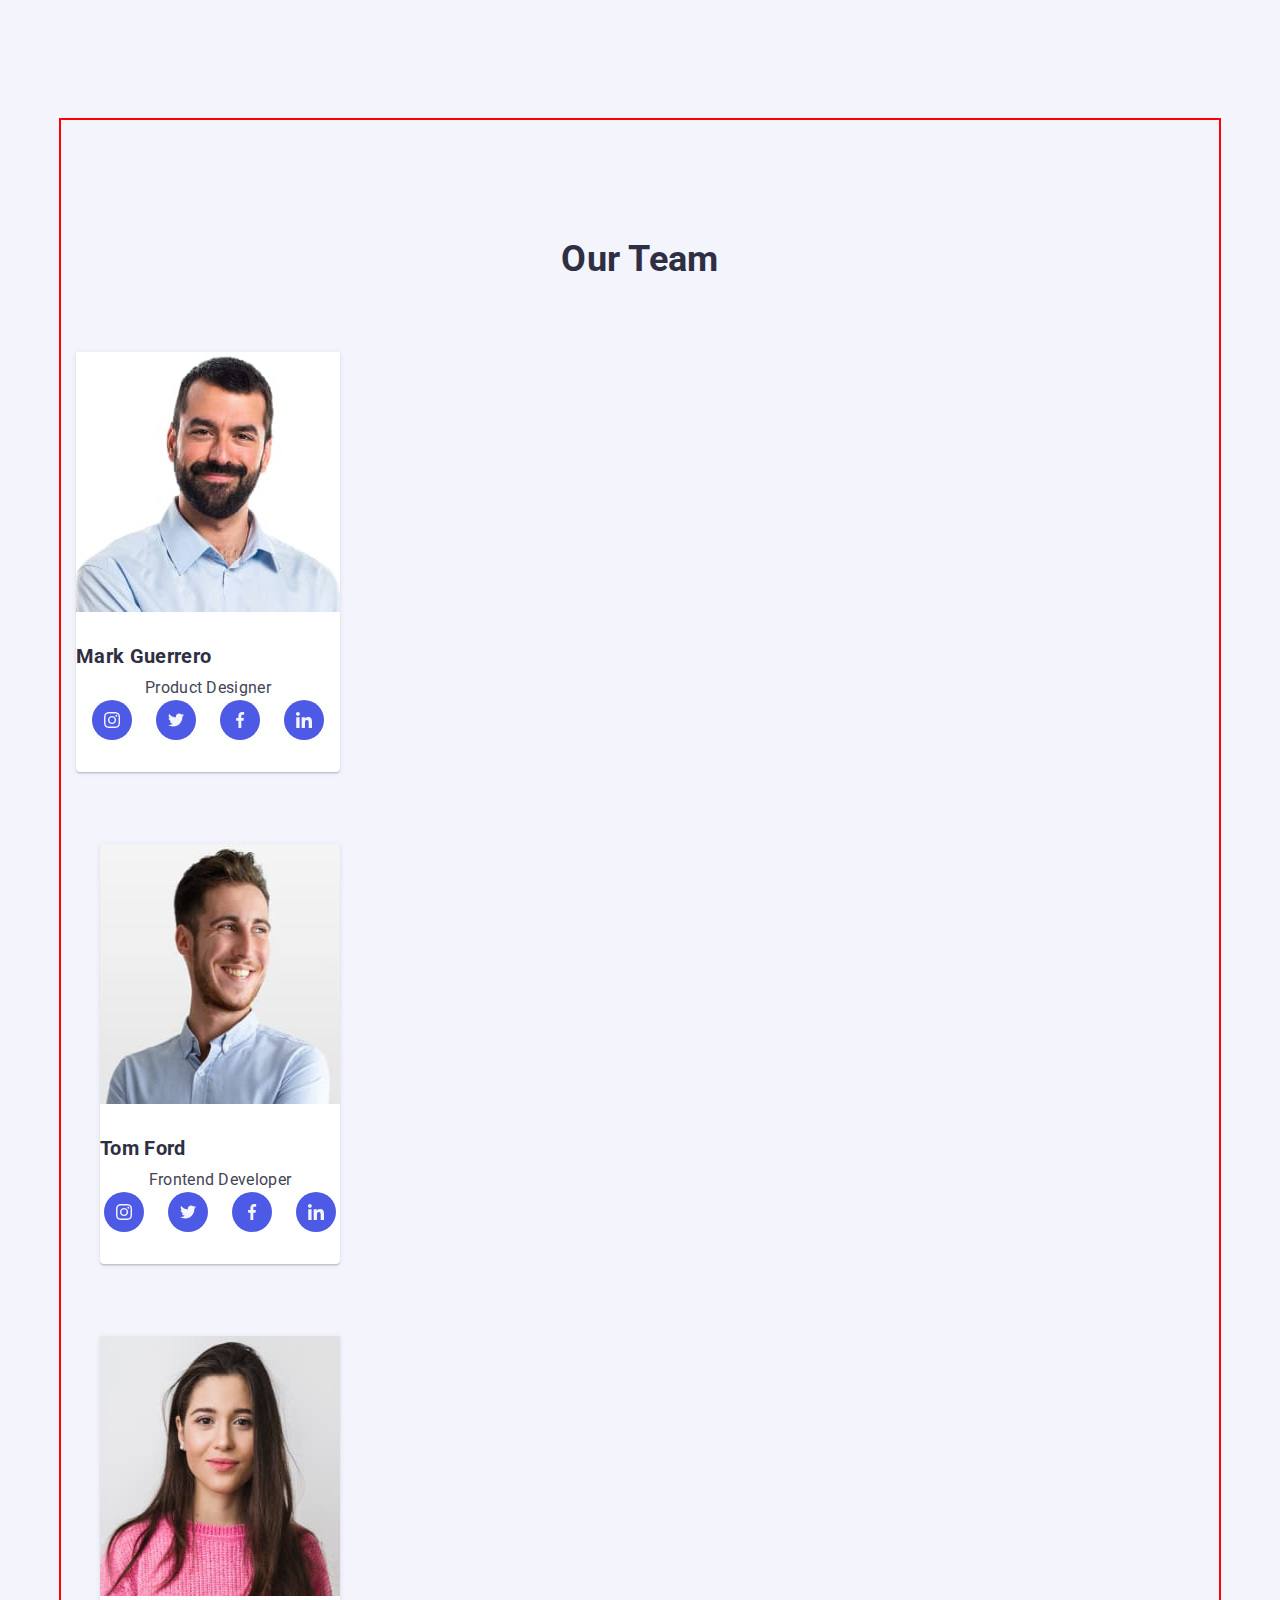
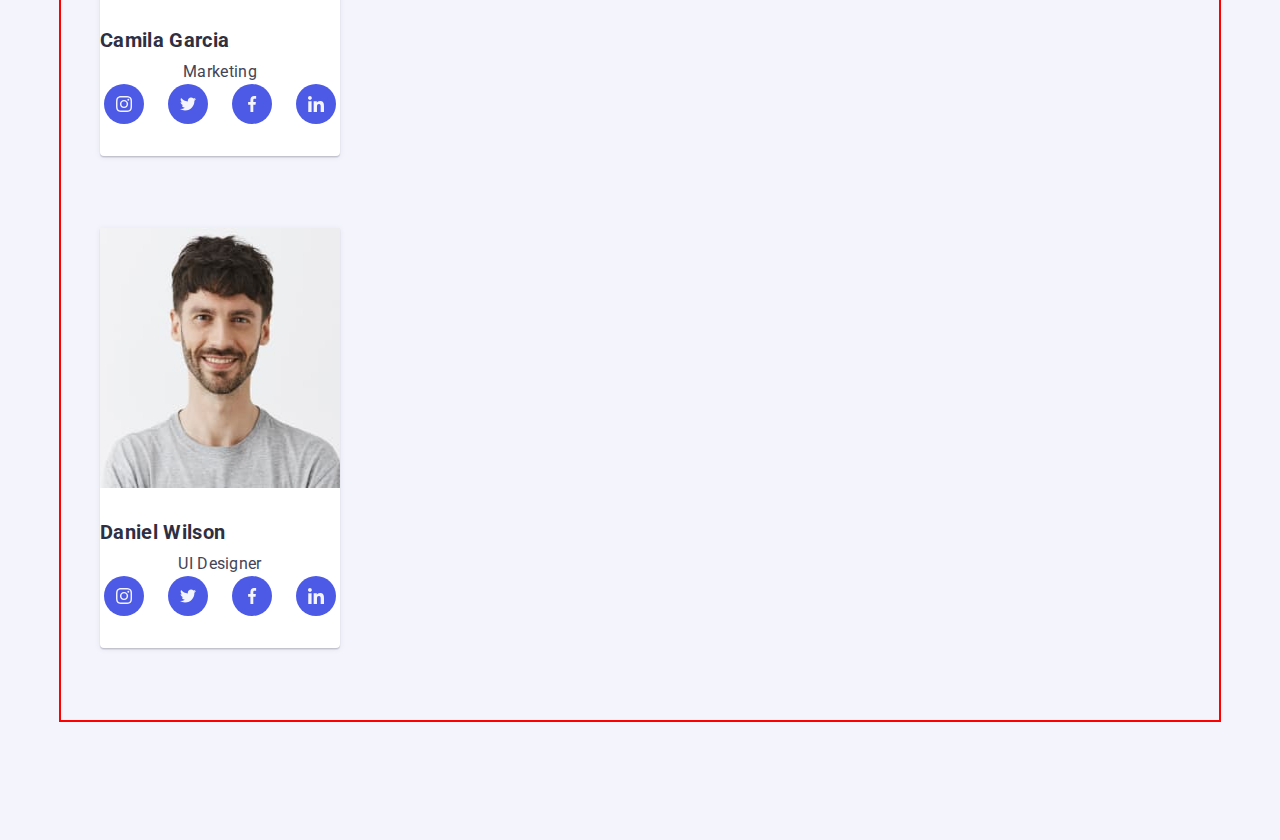
<file: index.html>
<!DOCTYPE html>
<html lang="en">
  <head>
    <meta charset="UTF-8" />
    <meta http-equiv="X-UA-Compatible" content="IE=edge" />
    <meta name="viewport" content="width=device-width, initial-scale=1.0" />
    <title>webstudio</title>
    <link
      href="https://fonts.googleapis.com/css2?family=Raleway:wght@800&family=Roboto:wght@400;500;700;900&display=swap"
      rel="stylesheet"
    />
    <link
      rel="stylesheet"
      href="https://cdnjs.cloudflare.com/ajax/libs/modern-normalize/1.1.0/modern-normalize.min.css"
    />
    <link rel="stylesheet" href="./css/styles.css" />
  </head>
  <body>
    <!-- <header class="border-head">
      <div class="container head">
        <nav class="main-nav">
          <a href="./index.html" class="top-logo">
            <span class="style-logo">WEB</span>STUDIO</a
          >
          <ul class="nav">
            <li class="item current">
              <a href="./index.html" class="site-nav site-nav-after">Studio</a>
            </li>
            <li class="item">
              <a href="./portfolio.html" class="site-nav">Portfolio</a>
            </li>
            <li class="item"><a href="" class="site-nav">Contacts</a></li>
          </ul>
        </nav>
        <ul class="nav">
          <li class="item">
            <a href="mailto:info@devstudio.com" class="site-contact"
              >info@devstudio.com</a
            >
          </li>
          <li class="item">
            <a href="tel:+11(000)111-11-11" class="site-contact"
              >+11(000)111-11-11</a
            >
          </li>
        </ul>
      </div>
    </header> -->
    <main>
      <!-- <div class="backdrop is-hidden" data-modal>
        <div class="modal">
          <button type="button" class="btn-close" data-modal-close>
            <svg width="8" height="8">
              <use href="./images/icon.svg#close-black"></use>
            </svg>
          </button>
          <p class="form-topic">
            Leave your contacts and we will call you back
          </p>
          <form class="form">
            <div class="form-field">
              <label for="Name" class="form-label">Name</label>
              <div class="input-wrap">
                <input type="text" id="Name" class="form-input" autofocus />
                <svg class="input-icon" width="22" height="24">
                  <use href="./images/icon.svg#person"></use>
                </svg>
              </div>
            </div>
            <div class="form-field">
              <label for="Phone" class="form-label">Phone</label>
              <div class="input-wrap">
                <input type="tel" id="Phone" class="form-input" />
                <svg class="input-icon" width="22" height="24">
                  <use href="./images/icon.svg#phone"></use>
                </svg>
              </div>
            </div>
            <div class="form-field">
              <label for="Email" class="form-label">Email</label>
              <div class="input-wrap">
                <input type="Email" id="Email" class="form-input" />
                <svg class="input-icon" width="22" height="24">
                  <use href="./images/icon.svg#email"></use>
                </svg>
              </div>
            </div>
            <div class="form-field comment-form">
              <label for="Comment" class="form-label">Comment</label>
              <textarea
                name="Comment"
                id="Comment"
                rows="10"
                placeholder="Text input"
                class="form-comment"
              ></textarea>
            </div>
            <div class="form-police-checkbox">
              <label class="form-policy">
                <input
                  type="checkbox"
                  class="checkbox visually-hidden"
                  required
                />
                <span class="checkbox-icon">
                  <svg class="checkbox-icon-vector" width="10" height="8">
                    <use href="./images/icon.svg#Vector"></use>
                  </svg>
                </span>
                I accept the terms and conditions of the
                <a href="" class="police-link">Privacy Policy</a></label
              >
            </div>
            <button type="submit" class="btn-form">Send</button>
          </form>
        </div>
      </div> -->
      <!-- <section class="hero">
        <div class="container">
          <h1 class="main-title">
            Effective Solutions <br />
            for Your Business
          </h1>
          <button type="button" class="button" data-modal-open>
            Order Service
          </button>
        </div>
      </section> -->
      <!-- <section class="section capabilities">
        <div class="container">
          <h2 class="visually-hidden">capabilities</h2>
          <ul class="display">
            <li class="module">
              <div class="back-icon">
                <svg class="icon" width="64" height="64">
                  <use href="./images/icon.svg#antenna" class="icon"></use>
                </svg>
              </div>
              <h3 class="topic">Strategy</h3>
              <p class="paragraph">
                Our goal is to identify the business problem to walk away with
                the perfect and creative solution.
              </p>
            </li>
            <li class="module">
              <div class="back-icon">
                <svg class="icon" width="64" height="64">
                  <use href="./images/icon.svg#clock" class="icon"></use>
                </svg>
              </div>
              <h3 class="topic">Punctuality</h3>
              <p class="paragraph">
                Bring the key message to the brand's audience for the best price
                within the shortest possible time.
              </p>
            </li>
            <li class="module">
              <div class="back-icon">
                <svg class="icon" width="64" height="64">
                  <use href="./images/icon.svg#diagram" class="icon"></use>
                </svg>
              </div>
              <h3 class="topic">Diligence</h3>
              <p class="paragraph">
                Research and confirm brands that present the strongest digital
                growth opportunities and minimize risk.
              </p>
            </li>
            <li class="module module-not-marg">
              <div class="back-icon">
                <svg class="icon" width="64" height="64">
                  <use href="./images/icon.svg#astronaut"></use>
                </svg>
              </div>
              <h3 class="topic">Technologies</h3>
              <p class="paragraph">
                Design practice focused on digital experiences. We bring forth a
                deep passion for problem-solving.
              </p>
            </li>
          </ul>
        </div>
      </section> -->
      <!-- <section class="section">
        <div class="container">
          <h2 class="main-topic">What are we doing</h2>
          <ul class="display">
            <li class="item">
              <img
                src="./images/computer.jpg"
                alt="a computer"
                width="360"
                height="300"
              />
            </li>
            <li class="item">
              <img
                src="./images/appphone.jpg"
                alt="phone screen"
                width="360"
                height="300"
              />
            </li>
            <li class="item">
              <img
                src="./images/phoneandnotebook.jpg"
                alt="phone and notebook"
                width="360"
                height="300"
              />
            </li>
          </ul>
        </div>
      </section> -->
      <section class="team section">
        <div class="container">
          <h2 class="main-topic">Our Team</h2>
          <ul class="display">
            <li class="our-team">
              <img
                src="./images/markguerrero.jpg"
                alt="Mark Guerrero"
                width="264"
                height="260"
              />
              <div class="team-name">
                <h3 class="topic">Mark Guerrero</h3>
                <p class="paragraph">Product Designer</p>
                <ul class="display-soc">
                  <li class="soc">
                    <a href="" class="soc-link">
                      <svg class="soc-icon" width="16" height="16">
                        <use href="./images/icon.svg#instagram"></use>
                      </svg>
                    </a>
                  </li>
                  <li class="soc">
                    <a href="" class="soc-link">
                      <svg class="soc-icon" width="16" height="16">
                        <use href="./images/icon.svg#twitter"></use>
                      </svg>
                    </a>
                  </li>
                  <li class="soc">
                    <a href="" class="soc-link">
                      <svg class="soc-icon" width="16" height="16">
                        <use href="./images/icon.svg#facebook"></use>
                      </svg>
                    </a>
                  </li>
                  <li class="soc">
                    <a href="" class="soc-link">
                      <svg class="soc-icon" width="16" height="16">
                        <use href="./images/icon.svg#linkedin"></use>
                      </svg>
                    </a>
                  </li>
                </ul>
              </div>
            </li>
            <li class="our-team">
              <img
                src="./images/tomford.jpg"
                alt="Tom Ford"
                width="264"
                height="260"
              />
              <div class="team-name">
                <h3 class="topic">Tom Ford</h3>
                <p class="paragraph">Frontend Developer</p>
                <ul class="display-soc">
                  <li class="soc">
                    <a href="" class="soc-link">
                      <svg class="soc-icon" width="16" height="16">
                        <use href="./images/icon.svg#instagram"></use>
                      </svg>
                    </a>
                  </li>
                  <li class="soc">
                    <a href="" class="soc-link">
                      <svg class="soc-icon" width="16" height="16">
                        <use href="./images/icon.svg#twitter"></use>
                      </svg>
                    </a>
                  </li>
                  <li class="soc">
                    <a href="" class="soc-link">
                      <svg class="soc-icon" width="16" height="16">
                        <use href="./images/icon.svg#facebook"></use>
                      </svg>
                    </a>
                  </li>
                  <li class="soc">
                    <a href="" class="soc-link">
                      <svg class="soc-icon" width="16" height="16">
                        <use href="./images/icon.svg#linkedin"></use>
                      </svg>
                    </a>
                  </li>
                </ul>
              </div>
            </li>
            <li class="our-team">
              <img
                src="./images/camilagarcia.jpg"
                alt="Camila Garcia"
                width="264"
                height="260"
              />
              <div class="team-name">
                <h3 class="topic">Camila Garcia</h3>
                <p class="paragraph">Marketing</p>
                <ul class="display-soc">
                  <li class="soc">
                    <a href="" class="soc-link">
                      <svg class="soc-icon" width="16" height="16">
                        <use href="./images/icon.svg#instagram"></use>
                      </svg>
                    </a>
                  </li>
                  <li class="soc">
                    <a href="" class="soc-link">
                      <svg class="soc-icon" width="16" height="16">
                        <use href="./images/icon.svg#twitter"></use>
                      </svg>
                    </a>
                  </li>
                  <li class="soc">
                    <a href="" class="soc-link">
                      <svg class="soc-icon" width="16" height="16">
                        <use href="./images/icon.svg#facebook"></use>
                      </svg>
                    </a>
                  </li>
                  <li class="soc">
                    <a href="" class="soc-link">
                      <svg class="soc-icon" width="16" height="16">
                        <use href="./images/icon.svg#linkedin"></use>
                      </svg>
                    </a>
                  </li>
                </ul>
              </div>
            </li>
            <li class="our-team">
              <img
                src="./images/danielwilson.jpg"
                alt="Daniel Wilson"
                width="264"
                height="260"
              />
              <div class="team-name">
                <h3 class="topic">Daniel Wilson</h3>
                <p class="paragraph">UI Designer</p>
                <ul class="display-soc">
                  <li class="soc">
                    <a href="" class="soc-link">
                      <svg class="soc-icon" width="16" height="16">
                        <use href="./images/icon.svg#instagram"></use>
                      </svg>
                    </a>
                  </li>
                  <li class="soc">
                    <a href="" class="soc-link">
                      <svg class="soc-icon" width="16" height="16">
                        <use href="./images/icon.svg#twitter"></use>
                      </svg>
                    </a>
                  </li>
                  <li class="soc">
                    <a href="" class="soc-link">
                      <svg class="soc-icon" width="16" height="16">
                        <use href="./images/icon.svg#facebook"></use>
                      </svg>
                    </a>
                  </li>
                  <li class="soc">
                    <a href="" class="soc-link">
                      <svg class="soc-icon" width="16" height="16">
                        <use href="./images/icon.svg#linkedin"></use>
                      </svg>
                    </a>
                  </li>
                </ul>
              </div>
            </li>
          </ul>
        </div>
      </section>
      <!-- <section class="section">
        <div class="container">
          <h2 class="customers">Customers</h2>
          <ul class="display-client">
            <li class="client">
              <a href="" class="client-link">
                <svg class="client-icon" width="104" height="56">
                  <use href="./images/icon.svg#ya-co"></use>
                </svg>
              </a>
            </li>
            <li class="client">
              <a href="" class="client-link">
                <svg class="client-icon" width="104" height="56">
                  <use href="./images/icon.svg#tagline-here"></use>
                </svg>
              </a>
            </li>
            <li class="client">
              <a href="" class="client-link">
                <svg class="client-icon" width="104" height="56">
                  <use href="./images/icon.svg#company"></use>
                </svg>
              </a>
            </li>
            <li class="client">
              <a href="" class="client-link">
                <svg class="client-icon" width="104" height="56">
                  <use href="./images/icon.svg#foster-peters"></use>
                </svg>
              </a>
            </li>
            <li class="client">
              <a href="" class="client-link">
                <svg class="client-icon" width="104" height="56">
                  <use href="./images/icon.svg#brand"></use>
                </svg>
              </a>
            </li>
            <li class="client">
              <a href="" class="client-link">
                <svg class="client-icon" width="104" height="56">
                  <use href="./images/icon.svg#tag-line"></use>
                </svg>
              </a>
            </li>
          </ul>
        </div>
      </section> -->
    </main>
    <!-- <footer class="bottom">
      <div class="container bottom-display">
        <div class="description">
          <a href="./index.html" class="logo"
            ><span class="style-logo">WEB</span>STUDIO</a
          >
          <p class="text">
            Increase the flow of customers and sales for your business with
            digital marketing & growth solutions.
          </p>
        </div>
        <div>
          <h3 class="social-media">Social media</h3>
          <ul class="display-soc-footer">
            <li class="soc-footer">
              <a class="soc-footer-link" href="">
                <svg width="24" height="24">
                  <use href="./images/icon.svg#instagram"></use>
                </svg>
              </a>
            </li>
            <li class="soc-footer">
              <a class="soc-footer-link" href="">
                <svg width="24" height="24">
                  <use href="./images/icon.svg#twitter"></use>
                </svg>
              </a>
            </li>
            <li class="soc-footer">
              <a class="soc-footer-link" href="">
                <svg width="24" height="24">
                  <use href="./images/icon.svg#facebook"></use>
                </svg>
              </a>
            </li>
            <li class="soc-footer">
              <a class="soc-footer-link" href="">
                <svg width="24" height="24">
                  <use href="./images/icon.svg#linkedin"></use>
                </svg>
              </a>
            </li>
          </ul>
        </div>
        <div aria-labelledby="contact-details-head" class="form-footer">
          <p class="topic-subscribe">Subscribe</p>
          <form class="form-footer-subscribe">
            <label>
              <input type="email" placeholder="E-mail" class="emeil-footer" />
            </label>
            <button type="submit" class="btn-subscribe">
              <span class="btn-text">Subscribe</span>
              <svg class="btn-icon" width="24" height="24">
                <use href="./images/icon.svg#Frame"></use>
              </svg>
            </button>
          </form>
        </div>
      </div>
    </footer> -->
    <script src="./js/modal.js"></script>
  </body>
</html>
</file>
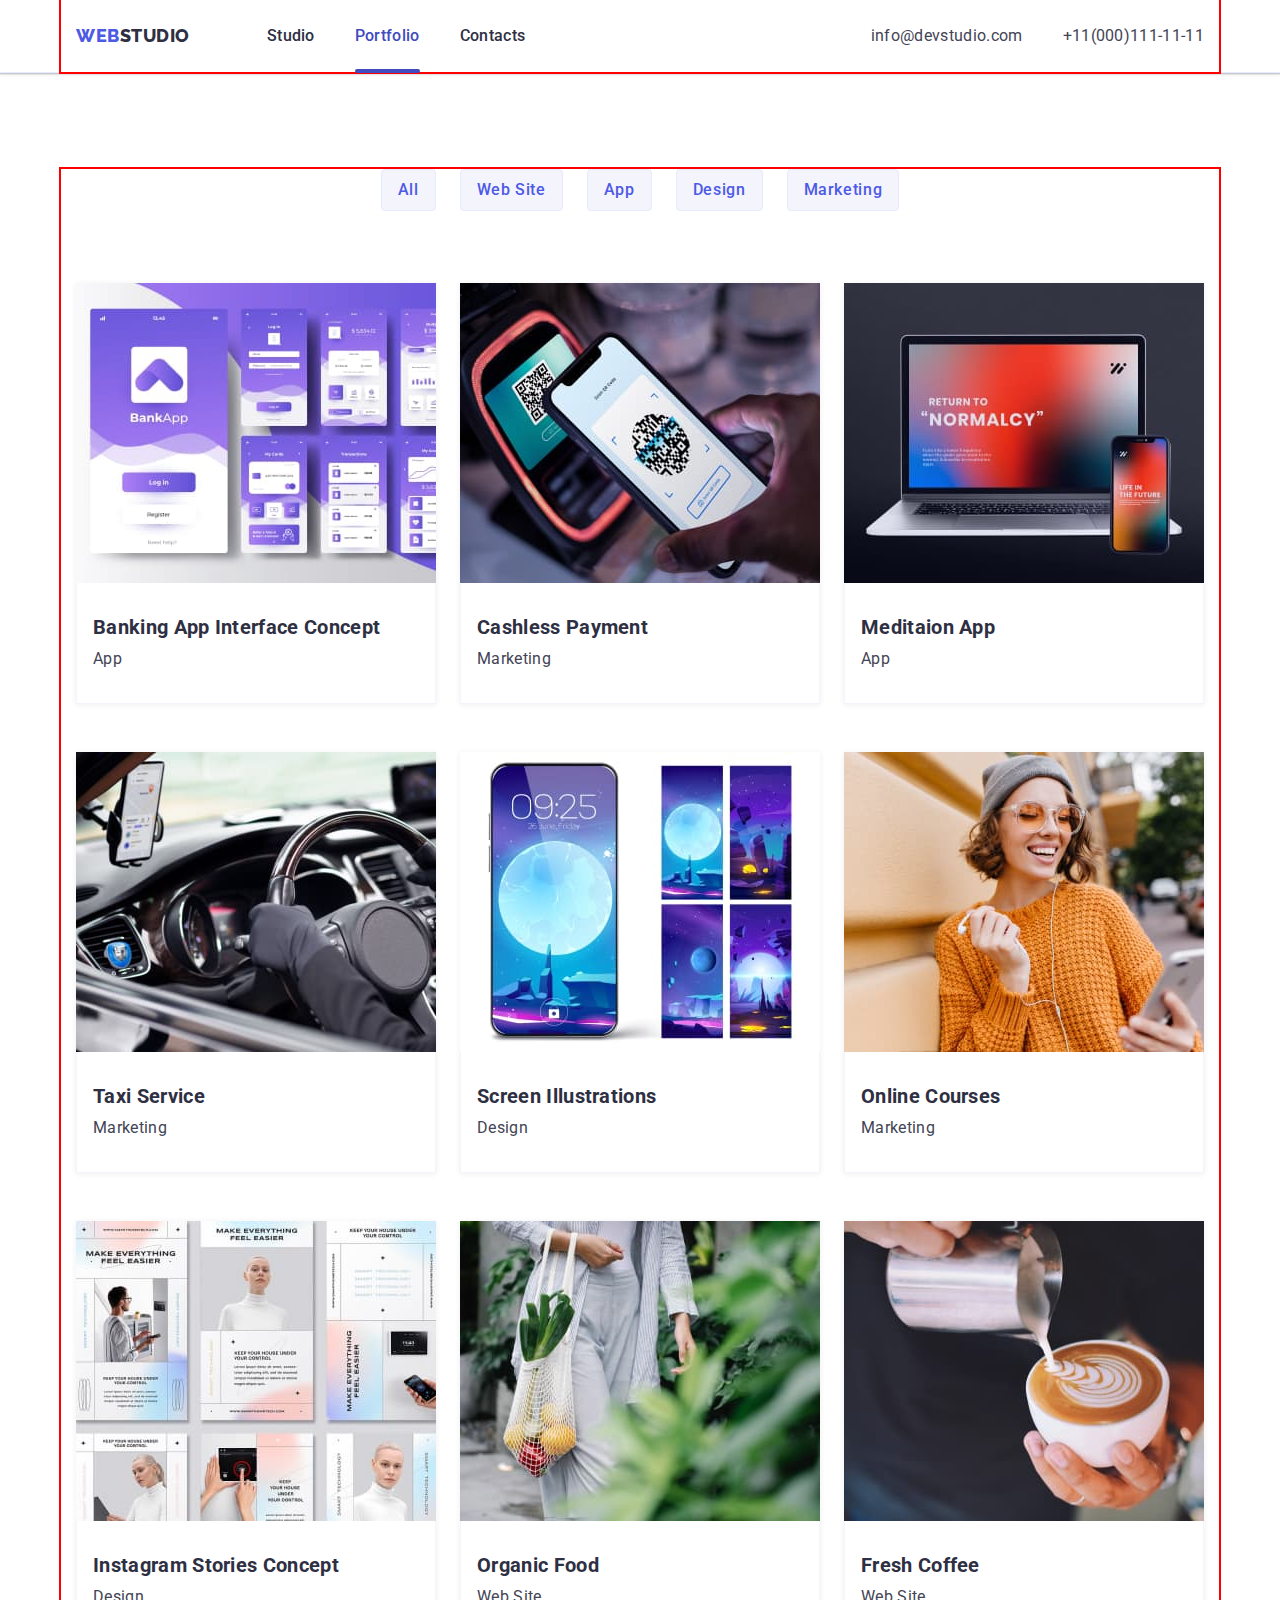
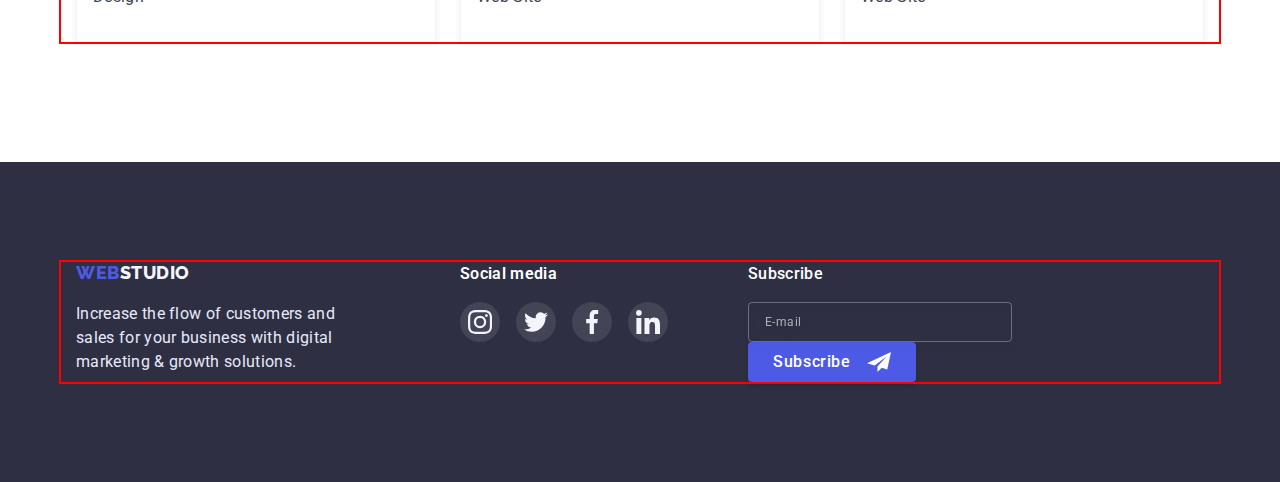
<file: portfolio.html>
<!DOCTYPE html>
<html lang="en">
  <head>
    <meta charset="UTF-8" />
    <meta http-equiv="X-UA-Compatible" content="IE=edge" />
    <meta name="viewport" content="width=device-width, initial-scale=1.0" />
    <title>webstudio</title>
    <link
      href="https://fonts.googleapis.com/css2?family=Raleway:wght@800&family=Roboto:wght@400;500;700;900&display=swap"
      rel="stylesheet"
    />
    <link
      rel="stylesheet"
      href="https://cdnjs.cloudflare.com/ajax/libs/modern-normalize/1.1.0/modern-normalize.min.css"
    />
    <link rel="stylesheet" href="./css/styles.css" />
  </head>
  <body>
    <header class="border-head">
      <div class="container head">
        <nav class="main-nav">
          <a href="./index.html" class="top-logo">
            <span class="style-logo">WEB</span>STUDIO</a
          >
          <ul class="nav">
            <li class="item">
              <a href="./index.html" class="site-nav">Studio</a>
            </li>
            <li class="item current">
              <a href="./portfolio.html" class="site-nav site-nav-after"
                >Portfolio</a
              >
            </li>
            <li class="item"><a href="" class="site-nav">Contacts</a></li>
          </ul>
        </nav>
        <ul class="nav">
          <li class="item">
            <a href="mailto:info@devstudio.com" class="site-contact"
              >info@devstudio.com</a
            >
          </li>
          <li class="item">
            <a href="tel:+11(000)111-11-11" class="site-contact"
              >+11(000)111-11-11</a
            >
          </li>
        </ul>
      </div>
    </header>
    <main>
      <section class="section gallery">
        <div class="container">
          <h1 class="visually-hidden">portfolio</h1>
          <ul class="btn">
            <li class="item">
              <button type="button" class="filter">All</button>
            </li>
            <li class="item">
              <button type="button" class="filter">Web Site</button>
            </li>
            <li class="item">
              <button type="button" class="filter">App</button>
            </li>
            <li class="item">
              <button type="button" class="filter">Design</button>
            </li>
            <li class="item">
              <button type="button" class="filter">Marketing</button>
            </li>
          </ul>
          <ul class="flex-container">
            <li class="flex-element">
              <a href="" class="cards">
                <div class="overlay">
                  <img
                    class="card-img"
                    src="./images/bank-app.jpg"
                    alt="bank-app"
                    width="360"
                    height="300"
                  />
                  <div class="overlay-hover">
                    <p class="content">
                      14 Stylish and User-Friendly App Design Concepts · Task
                      Manager App · Calorie Tracker App · Exotic Fruit Ecommerce
                      App · Cloud Storage App
                    </p>
                  </div>
                </div>
                <div class="cards-name">
                  <h2 class="topic">Banking App Interface Concept</h2>
                  <p class="paragraph">App</p>
                </div>
              </a>
            </li>
            <li class="flex-element">
              <a href="" class="cards">
                <div class="overlay">
                  <img
                    class="card-img"
                    src="./images/cashless-payment.jpg"
                    alt="cashless-payment"
                    width="360"
                    height="300"
                  />
                  <div class="overlay-hover">
                    <p class="content">
                      14 Stylish and User-Friendly App Design Concepts · Task
                      Manager App · Calorie Tracker App · Exotic Fruit Ecommerce
                      App · Cloud Storage App
                    </p>
                  </div>
                </div>
                <div class="cards-name">
                  <h2 class="topic">Cashless Payment</h2>
                  <p class="paragraph">Marketing</p>
                </div>
              </a>
            </li>
            <li class="flex-element">
              <a href="" class="cards">
                <div class="overlay">
                  <img
                    class="card-img"
                    src="./images/meditaion-app.jpg"
                    alt="meditaion-app"
                    width="360"
                    height="300"
                  />
                  <div class="overlay-hover">
                    <p class="content">
                      14 Stylish and User-Friendly App Design Concepts · Task
                      Manager App · Calorie Tracker App · Exotic Fruit Ecommerce
                      App · Cloud Storage App
                    </p>
                  </div>
                </div>
                <div class="cards-name">
                  <h2 class="topic">Meditaion App</h2>
                  <p class="paragraph">App</p>
                </div>
              </a>
            </li>
            <li class="flex-element">
              <a href="" class="cards">
                <div class="overlay">
                  <img
                    class="card-img"
                    src="./images/taxi-service.jpg"
                    alt="taxi-service"
                    width="360"
                    height="300"
                  />
                  <div class="overlay-hover">
                    <p class="content">
                      14 Stylish and User-Friendly App Design Concepts · Task
                      Manager App · Calorie Tracker App · Exotic Fruit Ecommerce
                      App · Cloud Storage App
                    </p>
                  </div>
                </div>
                <div class="cards-name">
                  <h2 class="topic">Taxi Service</h2>
                  <p class="paragraph">Marketing</p>
                </div>
              </a>
            </li>
            <li class="flex-element">
              <a href="" class="cards">
                <div class="overlay">
                  <img
                    class="card-img"
                    src="./images/screen-illustrations.jpg"
                    alt="screen-illustrations"
                    width="360"
                    height="300"
                  />
                  <div class="overlay-hover">
                    <p class="content">
                      14 Stylish and User-Friendly App Design Concepts · Task
                      Manager App · Calorie Tracker App · Exotic Fruit Ecommerce
                      App · Cloud Storage App
                    </p>
                  </div>
                </div>
                <div class="cards-name">
                  <h2 class="topic">Screen Illustrations</h2>
                  <p class="paragraph">Design</p>
                </div>
              </a>
            </li>
            <li class="flex-element">
              <a href="" class="cards">
                <div class="overlay">
                  <img
                    class="card-img"
                    src="./images/online-courses.jpg"
                    alt="online-courses"
                    width="360"
                    height="300"
                  />
                  <div class="overlay-hover">
                    <p class="content">
                      14 Stylish and User-Friendly App Design Concepts · Task
                      Manager App · Calorie Tracker App · Exotic Fruit Ecommerce
                      App · Cloud Storage App
                    </p>
                  </div>
                </div>
                <div class="cards-name">
                  <h2 class="topic">Online Courses</h2>
                  <p class="paragraph">Marketing</p>
                </div>
              </a>
            </li>
            <li class="flex-element">
              <a href="" class="cards">
                <div class="overlay">
                  <img
                    class="card-img"
                    src="./images/concept.jpg"
                    alt="instagram-stories-concept"
                    width="360"
                    height="300"
                  />
                  <div class="overlay-hover">
                    <p class="content">
                      14 Stylish and User-Friendly App Design Concepts · Task
                      Manager App · Calorie Tracker App · Exotic Fruit Ecommerce
                      App · Cloud Storage App
                    </p>
                  </div>
                </div>
                <div class="cards-name">
                  <h2 class="topic">Instagram Stories Concept</h2>
                  <p class="paragraph">Design</p>
                </div>
              </a>
            </li>
            <li class="flex-element">
              <a href="" class="cards">
                <div class="overlay">
                  <img
                    class="card-img"
                    src="./images/organic-food.jpg"
                    alt="organic-food"
                    width="360"
                    height="300"
                  />
                  <div class="overlay-hover">
                    <p class="content">
                      14 Stylish and User-Friendly App Design Concepts · Task
                      Manager App · Calorie Tracker App · Exotic Fruit Ecommerce
                      App · Cloud Storage App
                    </p>
                  </div>
                </div>
                <div class="cards-name">
                  <h3 class="topic">Organic Food</h3>
                  <p class="paragraph">Web Site</p>
                </div>
              </a>
            </li>
            <li class="flex-element">
              <a href="" class="cards">
                <div class="overlay">
                  <img
                    class="card-img"
                    src="./images/coffee.jpg"
                    alt="fresh-coffee"
                    width="360"
                    height="300"
                  />
                  <div class="overlay-hover">
                    <p class="content">
                      14 Stylish and User-Friendly App Design Concepts · Task
                      Manager App · Calorie Tracker App · Exotic Fruit Ecommerce
                      App · Cloud Storage App
                    </p>
                  </div>
                </div>
                <div class="cards-name">
                  <h3 class="topic">Fresh Coffee</h3>
                  <p class="paragraph">Web Site</p>
                </div>
              </a>
            </li>
          </ul>
        </div>
      </section>
    </main>
    <footer class="bottom">
      <div class="container bottom-display">
        <div class="description">
          <a href="./index.html" class="logo"
            ><span class="style-logo">WEB</span>STUDIO</a
          >
          <p class="text">
            Increase the flow of customers and sales for your business with
            digital marketing & growth solutions.
          </p>
        </div>
        <div>
          <h3 class="social-media">Social media</h3>
          <ul class="display-soc-footer">
            <li class="soc-footer">
              <a class="soc-footer-link" href="">
                <svg width="24" height="24">
                  <use href="./images/icon.svg#instagram"></use>
                </svg>
              </a>
            </li>
            <li class="soc-footer">
              <a class="soc-footer-link" href="">
                <svg width="24" height="24">
                  <use href="./images/icon.svg#twitter"></use>
                </svg>
              </a>
            </li>
            <li class="soc-footer">
              <a class="soc-footer-link" href="">
                <svg width="24" height="24">
                  <use href="./images/icon.svg#facebook"></use>
                </svg>
              </a>
            </li>
            <li class="soc-footer">
              <a class="soc-footer-link" href="">
                <svg width="24" height="24">
                  <use href="./images/icon.svg#linkedin"></use>
                </svg>
              </a>
            </li>
          </ul>
        </div>
        <div aria-labelledby="contact-details-head" class="form-footer">
          <p class="topic-subscribe">Subscribe</p>
          <form class="form">
            <label>
              <input type="email" placeholder="E-mail" class="emeil-footer" />
            </label>
            <button type="submit" class="btn-subscribe">
              <span class="btn-text">Subscribe</span>
              <svg class="btn-icon" width="24" height="24">
                <use href="./images/icon.svg#Frame"></use>
              </svg>
            </button>
          </form>
        </div>
      </div>
    </footer>
  </body>
</html>
</file>
<file: css/styles.css>
:root {
  --primary-brand: #4d5ae5;
  --body-text: #434455;
  --Headings: #2e2f42;
  --timing-function: cubic-bezier(0.4, 0, 0.2, 1);
  --duration: 250ms;

}

ul {
  list-style: none;

  padding: 0;
  margin-top: 0;
  margin-bottom: 0;
}

a {
  text-decoration: none;
}

img {
  display: block;
  max-width: 100%;
}

textarea {
  resize: none;
}

body {
  margin: 0;

  color: var(--body-text);
  background-color: #ffffff;
  font-family: "roboto", sans-serif;
  font-size: 16px;
  line-height: 1.5;
  letter-spacing: 0.02em;
}

.backdrop {
  position: fixed;
  width: 100%;
  height: 100%;
  left: 0px;
  top: 0px;
  z-index: 100;

  opacity: 1;
  transition: opacity var(--duration) var(--timing-function), 
  visibility var(--duration) var(--timing-function);

  background-color: rgba(46, 47, 66, 0.4);
}

.backdrop.is-hidden {
  visibility: hidden;
  opacity: 0;
  pointer-events: none;
}

.backdrop.is-hidden .modal {
transform: translate(-50%, -50%) scale(0.7);
}

.modal {
  position: absolute;
  top: 50%;
  left: 50%;
  transform: translate(-50%, -50%) scale(1);
  transition: transform var(--duration) var(--timing-function);

  min-width: 408px;
  min-height: 576px;
  padding: 72px 24px 24px 24px;

  background-color: #fcfcfc;
  box-shadow: 
  0px 1px 1px rgba(0, 0, 0, 0.14), 
  0px 1px 3px rgba(0, 0, 0, 0.12), 
  0px 2px 1px rgba(0, 0, 0, 0.2);
  border-radius: 4px;
}

.form {
  width: 360px;
  margin-left: auto;
}

.form-topic {
  margin-left: auto;
  margin-right: auto;
  margin-top: 0px;
  margin-bottom: 16px;

  font-weight: 500;
  color: var(--Headings);
  font-size: 16px;
  line-height: 1.2;
  letter-spacing: 0.02em;
  text-align: center;
}

.form-field {
  display: flex;
  flex-direction: column;
  margin-bottom: 8px;
}

.form-input {
  width: 100%;
  height: 40px;
 margin: 0;
padding: 8px 38px;
border: 1px solid rgba(33, 33, 33, 0.2);
border-radius: 4px;
font-size: 12px;
  line-height: 1.3;
  letter-spacing: 0.04em;
  outline: none;
  background-color: transparent;
  transition: border var(--duration) var(--timing-function);
}

.form-input:focus,
.form-input:hover {
  border: 1px solid var(--primary-brand);
}

.form-label {
  margin-bottom: 4px;

  color: #8E8F99;
  font-size: 12px;
  line-height: 1.3;
  letter-spacing: 0.04em;
}

.input-icon {
  position: absolute;
  left: 16px;
  top: 50%;
  transform: translateY(-50%);

  fill: var(--Headings);
  transition: fill var(--duration) var(--timing-function);
}

.form-input:focus+.input-icon,
.form-input:hover+.input-icon {
  fill: var(--primary-brand);
}

.input-wrap {
  position: relative;
}

.form-comment {
  padding: 8px 16px;
  margin: 0;
  width: 100%;
  height: 120px;

  border: 1px solid rgba(33, 33, 33, 0.2);
  border-radius: 4px;
  font-size: 12px;
  line-height: 1.3;
  letter-spacing: 0.04em;
  outline: none;
  background-color: transparent;
  transition: border var(--duration) var(--timing-function);
}

.form-comment:focus,
.form-comment:hover {
  border: 1px solid #4D5AE5;
}

.comment-form {
  margin-bottom: 16px;
}

.form-policy {
  display: flex;
  align-items: center;
  /* margin-top: 16px;
  margin-bottom: 24px; */

  font-size: 12px;
  line-height: 1.3;
  letter-spacing: 0.04em;
  font-weight: 400;
  color: #757575;
}

.form-police-checkbox {
  margin-bottom: 24px;
}

.checkbox-icon {
width: 16px;
  height: 16px;
  margin-right: 8px;

  display: flex;
    flex-wrap: wrap;
    align-content: center;
    justify-content: center;

  border-radius: 2px;
border: 1.25px solid #2E2F42;
transition: fill var(--duration) var(--timing-function),
    border var(--duration) var(--timing-function),
    background-color var(--duration) var(--timing-function);
}

.checkbox:checked + .checkbox-icon {
  border: none;
  background-color: var(--primary-brand);

}

.police-link {
  color: var(--primary-brand);
  margin-left: 4px;
}

.btn-form {
  display: block;
  transition-property: background-color, box-shadow;
    transition-duration: var(--duration);
    transition-timing-function: var(--timing-function);
  
    padding: 16px 32px;
    min-width: 169px;
    margin-left: auto;
    margin-right: auto;
  
    cursor: pointer;
    color: #ffffff;
    background-color: var(--primary-brand);
    box-shadow: 0px 4px 4px rgba(0, 0, 0, 0.15);
    font-family: "Roboto", sans-serif;
    font-weight: 500;
    font-size: 16px;
    line-height: 1.2;
    letter-spacing: 0.04em;
    cursor: pointer;
    border-radius: 4px;
    border: 1px solid transparent;
}

.btn-form:hover {
  background-color: #404BBF;
  box-shadow:
    0px 1px 6px rgba(46, 47, 66, 0.08),
    0px 1px 1px rgba(46, 47, 66, 0.16),
    0px 2px 1px rgba(46, 47, 66, 0.08);
}

.btn-form:active {
  background-color: #404bbf;
}

/* .btn-form {
  display: flex;
  justify-content: center;
  margin-top: 24px;
  margin-left: auto;
  margin-right: auto;
} */

textarea::placeholder {
  font-size: 12px;
  line-height: 1.3;
  letter-spacing: 0.04em;
  color: rgba(117, 117, 117, 0.5);
}

.btn-close {
  position: absolute;
  top: 24px;
  right: 24px;
  transition: background-color var(--duration) var(--timing-function),
  fill var(--duration) var(--timing-function);

  display: flex;

  width: 24px;
  height: 24px;
  margin-left: auto;
  margin-right: auto;

  justify-content: center;
  align-items: center;
  background: #E7E9FC;
  border: 1px solid rgba(0, 0, 0, 0.1);
  border-radius: 50%;
  cursor: pointer;
}

.btn-close:hover,
.btn-close:focus {
  background-color: #404BBF;
  fill: #ffffff;
}

.top-logo {
  margin-right: 77px;

  color: #2e2f42;
  font-family: "Raleway", sans-serif;
  font-weight: 800;
  font-size: 18px;
  line-height: 1.3;
  letter-spacing: 0.03em;
}

.style-logo {
  color: var(--primary-brand);
}

.site-nav {
  transition: color var(--duration) var(--timing-function);
  display: inline-block;
  
  padding-top: 24px;
  padding-bottom: 24px;
  
  color: var(--Headings);
  font-weight: 500;
}

.current {
  position: relative;
}

.site-nav-after {
  color: #404BBF;
}

.site-nav-after::after {
  position: absolute;
  bottom: -1px;
  left: 0;

  content: '';
  display: inline-block;

  width: 100%;
  height: 4px;

  background-color: #404BBF;
  border-radius: 2px;
}



.site-nav:hover,
.site-nav:focus {
  color: #404BBF;
}

.site-nav:active {
  color: var(--primary-brand);
}

.nav {
  display: flex;
}

.nav .item:not(:last-child) {
  margin-right: 40px;
}

.main-nav {
  display: flex;
  margin-right: auto;
  align-items: center;
}

.head {
  display: flex;
  align-items: flex-start;
}

.border-head {
  background-color: #ffffff;
  box-shadow: 
  0px 2px 1px rgba(46, 47, 66, 0.08),
    0px 1px 1px rgba(46, 47, 66, 0.16), 
    0px 1px 6px rgba(46, 47, 66, 0.08);
  border-bottom: 1px solid #E7E9FC;
}

.site-contact {
  display: inline-block;

  transition: color var(--duration) var(--timing-function);

  padding-top: 24px;
  padding-bottom: 24px;
  
  
  color: var(--body-text);
}

.site-contact:hover,
.site-contact:focus {
  color: var(--primary-brand);
}

.main-title {
  margin-top: 0;
  margin-bottom: 48px;

  font-weight: 700;
  font-size: 56px;
  line-height: 1.1;
}

.hero {
  color: #ffffff;
  background-color: #2e2f42;
  text-align: center;

  background-image: linear-gradient(
      rgba(46, 47, 66, 0.7),
      rgba(46, 47, 66, 0.7)
    ),
    url(../images/people-office.jpg);
  background-repeat: no-repeat;
  background-size: cover;
  background-position: center;

  max-width: 1440px;
  margin-left: auto;
  margin-right: auto;
  padding-top: 192px;
  padding-bottom: 192px;
}

.button {
  display: inline-block;
  transition-property: background-color, box-shadow;
  transition-duration: var(--duration);
  transition-timing-function: var(--timing-function);

  padding: 16px 32px;
  min-width: 169px;;

  color: #ffffff;
  background-color: var(--primary-brand);
  box-shadow: 0px 4px 4px rgba(0, 0, 0, 0.15);
  font-family: "Roboto", sans-serif;
  font-weight: 500;
  font-size: 16px;
  line-height: 1.2;
  letter-spacing: 0.04em;
  cursor: pointer;
  border-radius: 4px;
  border: 1px solid transparent;
}

.button:hover {
  background-color: #404BBF;
  box-shadow: 
  0px 1px 6px rgba(46, 47, 66, 0.08),
    0px 1px 1px rgba(46, 47, 66, 0.16), 
    0px 2px 1px rgba(46, 47, 66, 0.08);
}

.button:active {
  background-color: #404bbf;
}

.visually-hidden {
  position: absolute;
  white-space: nowrap;
  width: 1px;
  height: 1px;
  overflow: hidden;
  border: 0;
  padding: 0;
  clip: rect(0 0 0 0);
  clip-path: inset(50%);
  margin: -1px;
}

.team {
  background-color: #f4f4fd;
}

.main-topic {
  color: var(--Headings);
  font-size: 36px;
  line-height: 1.1;

  padding-top: 96px;
  margin-top: 0;
  margin-bottom: 72px;
  text-align: center;
}

@media screen and (min-width: 1200px) {
  .main-topic {
    padding-top: 120px;
  }
}

.topic {
  color: var(--Headings);
  font-size: 36px;
  line-height: 1.1;
  text-align: center;

  padding: 0;
  margin-top: 0;
  margin-bottom: 8px;
}

@media screen and (min-width: 768px) {
  .topic {
    text-align: start;
  }
}

@media screen and (min-width: 1200px) {
  .topic {
  font-size: 20px;
  line-height: 1.2;    
  }
}

.icon {
  display: none;
}

.display .module {
  width: 396px;
}

.display .module {
  margin-bottom: 72px;
}

.display .module-not-marg {
  margin-bottom: 0;
}

.display {
  display: flex;
  flex-wrap: wrap;
  justify-content: center;
  width: 264px;
}

@media screen and (min-width: 768px) and (max-width: 1199px) {
  .display {
    display: flex;
    flex-wrap: wrap;
    column-gap: 24px;
    row-gap: 72px;
    margin-left: auto;
    margin-right: auto;
    justify-content: flex-start;
  }

  .module {
    width: 356px;
    flex-basis: calc(100% / 2);
  }
}

@media screen and (min-width: 1200px) {
  .display {
    display: flex;
  }

  .display .module {
  width: 264px;
}

.display .module + .module {
  margin-left: 24px;
}

  .back-icon {
  background: #f4f4fd;
  border-radius: 4px;
  width: 264px;
  height: 112px;
  display: flex;
  justify-content: center;
  align-items: center;
  margin-bottom: 8px;
}

  .icon {
    display: block;
  }
}


/* .display .module {
  width: 264px;
} */

/* .display .module + .module {
  margin-left: 24px;
} */

/* .back-icon {
  background: #f4f4fd;
  border-radius: 4px;
  width: 264px;
  height: 112px;
  display: flex;
  justify-content: center;
  align-items: center;
  margin-bottom: 8px;
} */

.display .item + .item {
  margin-left: 24px;
}

.display .our-team + .our-team {
  margin-left: 24px;
}

.our-team {
  text-align: center;
  max-width: 100%;
  margin-bottom: 72px;

  box-shadow: 
  0px 1px 6px rgba(46, 47, 66, 0.08),
    0px 1px 1px rgba(46, 47, 66, 0.16), 
    0px 2px 1px rgba(46, 47, 66, 0.08);
  border-radius: 0px 0px 4px 4px;
  background-color: #ffffff;
}

.team-name {
  padding-top: 32px;
  padding-bottom: 32px;
}

.soc {
  width: 40px;
  height: 40px;
}

.soc-link {
  display: flex;
  align-items: center;
  justify-content: center;
  transition: background-color var(--duration) var(--timing-function);

  background: var(--primary-brand);
  width: 100%;
  height: 100%;
  border-radius: 50%;
}

.soc-link:hover,
.soc-link:focus {
  background-color: #404BBF;
}

.display-soc {
  display: flex;
  gap: 24px;
  justify-content: center;
}

.logo {
  color: #f4f4fd;
  font-family: "Raleway", sans-serif;
  font-weight: 800;
  font-size: 18px;
  line-height: 1.2;
  letter-spacing: 0.03em;
}

.bottom {
  background-color: #2e2f42;
  padding-top: 100px;
  padding-bottom: 100px;
}

.text {
  flex-wrap: wrap;
  margin-top: 16px;
  margin-bottom: 0;
  width: 264px;

  color: #e7e9fc;
}

.description {
  margin-right: 120px;
}

.social-media {
  margin-top: 0;
  margin-bottom: 16px;

  font-family: "Roboto", sans-serif;
  font-weight: 600;
  font-size: 16px;
  line-height: 24px;
  letter-spacing: 0.02em;
  color: #ffffff;
}

.bottom-display {
  display: flex;
  align-items: flex-start;
}

.soc-footer {
  width: 40px;
  height: 40px;
}

.soc-footer-link {  
  display: flex;
  align-items: center;
  justify-content: center;
  transition: background-color var(--duration) var(--timing-function);

  background: rgba(255, 255, 255, 0.1);
  width: 100%;
  height: 100%;
  border-radius: 50%;
}

.soc-footer-link:hover,
.soc-footer-link:focus {
  background-color: #31d0aa;
}

.display-soc-footer {
  display: flex;
  gap: 16px;
}

.customers {
  margin-top: 0;
  margin-bottom: 72px;

  font-family: "Roboto", sans-serif;
  font-weight: 700;
  font-size: 36px;
  line-height: 42px;
  letter-spacing: 0.03em;
  color: #2e2f42;
  text-align: center;
}

.display-client {
  display: flex;
  gap: 24px;
}

.client {
  width: 168px;
  height: 88px;
}

.client-link:hover,
.client-link:focus {
  border-color: var(--primary-brand);
}

.client-link:hover .client-icon {
  fill: var(--primary-brand);
}

.client-link:focus .client-icon {
  fill: var(--primary-brand);
}

.client-icon {
  transition: fill var(--duration) var(--timing-function);
  fill: currentColor;
}

.client-link {
  display: flex;
  align-items: center;
  justify-content: center;
  transition: border var(--duration) var(--timing-function);
  
  width: 100%;
  height: 100%;
  color: #8e8f99;
  border: 1px solid #8e8f99;
  border-radius: 4px;
}

.form-footer-subscribe {
  width: 360px;
  margin-left: auto;
  display: flex;
  gap: 24px;
}

.topic-subscribe {
  margin-top: 0;
  margin-bottom: 16px;

  font-weight: 500;
  font-size: 16px;
  line-height: 1.5;
  letter-spacing: 0.02em;
  color: #FFFFFF;
}

.form-footer {
  width: 360px;
  margin-left: 80px;
}

.emeil-footer {
  width: 264px;
    height: 40px;
    padding-left: 16px;

    color: #ffffff;
    font-weight: 400;
    font-size: 12px;
    line-height: 1.2;
    outline: none;
    background-color: transparent;
    border: 1px solid rgba(255, 255, 255, 0.3);
    filter: drop-shadow(0px 4px 4px rgba(0, 0, 0, 0.15));
    border-radius: 4px;

    transition: border var(--duration) var(--timing-function);
}

.emeil-footer:focus,
.emeil-footer:hover {
  border: 1px solid var(--primary-brand);
}

.emeil-footer::placeholder {
  font-size: 12px;
  line-height: 2;
  letter-spacing: 0.04em;

  color: rgba(255, 255, 255, 0.6);
}

.btn-subscribe {
  transition-property: background-color, box-shadow;
  transition-duration: var(--duration);
  transition-timing-function: var(--timing-function);
  
  padding: 8px 24px;
  min-width: 165px;
  height: 40px;

  display: flex;
  gap: 16px;
  align-items: center;
  color: #ffffff;
  background-color: var(--primary-brand);
  box-shadow: 0px 4px 4px rgba(0, 0, 0, 0.15);
  font-family: "Roboto", sans-serif;
  font-weight: 500;
  font-size: 16px;
  line-height: 1.2;
  letter-spacing: 0.04em;
  cursor: pointer;
  border-radius: 4px;
  border: 1px solid transparent;
}
  
  .btn-subscribe:hover {
    background-color: #404BBF;
    box-shadow:
      0px 1px 6px rgba(46, 47, 66, 0.08),
      0px 1px 1px rgba(46, 47, 66, 0.16),
      0px 2px 1px rgba(46, 47, 66, 0.08);
  }
  
  .btn-subscribe:active {
    background-color: #404bbf;
  }

.filter {
  transition-property: background-color, color, box-shadow, border-color;
  transition-duration: var(--duration);
  transition-timing-function: var(--timing-function);

  padding: 8px 16px;

  border-radius: 4px;  
  border: 1px solid #e7e9fc;
  color: #4d5ae5;
  background-color: #f4f4fd;
  font-family: "Roboto", sans-serif;
  font-weight: 500;
  font-size: 16px;
  line-height: 1.5;
  letter-spacing: 0.04em;
  cursor: pointer;
}

.filter:hover,
.filter:focus {
  color: #ffffff;
  background-color: var(--primary-brand);
  border-color: transparent;
  box-shadow: 
  0px 3px 1px rgba(0, 0, 0, 0.1), 
  0px 2px 1px rgba(0, 0, 0, 0.08),
    0px 2px 2px rgba(0, 0, 0, 0.12);
}

.filter:active {
  background-color: #404bbf;
  box-shadow: 0px 4px 4px rgba(0, 0, 0, 0.15);
}

.paragraph {
  margin-top: 0;
  margin-bottom: 0;

  color: var(--body-text);
}

.container {
  min-width: 320px;
  max-width: 426px;
  margin-left: auto;
  margin-right: auto;
  padding-left: 15px;
  padding-right: 15px;


  outline: 2px solid red;
}

@media screen and (min-width: 768px) {
  .container {
    max-width: 735px;
  }
}

@media screen and (min-width: 1200px) {
  .container {
    max-width: 1158px;
  }
}

.section {
  padding-top: 96px;
  padding-bottom: 96px;
}

@media screen and (min-width: 1200px) {
.section {
  padding-top: 120px;
  padding-bottom: 120px;  
}  
}

.cards {
  display: block;
  transition: box-shadow var(--duration) var(--timing-function);

  box-shadow: 0px 1px 6px rgba(46, 47, 66, 0.08);
}

.cards:hover,
.cards:focus {
  box-shadow: 
  0px 1px 6px rgba(46, 47, 66, 0.08), 
  0px 1px 1px rgba(46, 47, 66, 0.16), 
  0px 2px 1px rgba(46, 47, 66, 0.08);
}

.cards-name {
  padding-top: 32px;
  padding-bottom: 32px;
  padding-left: 16px;
  padding-right: 16px;

  border: 0.5px solid #f4f4fd;
  border-top: none;
}

.flex-container {
  display: flex;
  flex-wrap: wrap;
  row-gap: 48px;
  column-gap: 24px;
}

.flex-element {
  flex-basis: calc((100% - 48px) / 3);
}

.overlay {
  position: relative;
  overflow: hidden;
}

.overlay-hover {
  position: absolute;
  top: 0;
  left: 0;
  width: 100%;
  height: 100%;
  transform: translatey(100%);
  transition: transform var(--duration) var(--timing-function);  
  
  background-color: var(--primary-brand);
}

.cards:hover .overlay-hover {
  transform: translatey(0);
}

.cards:focus .overlay-hover {
  transform: translatey(0);
}

.content {
  margin: 0;
  padding: 40px 32px;

  color: #F4F4FD;
}

.btn {
  display: flex;
  justify-content: center;
  margin-bottom: 72px;
}

.btn .item + .item {
  margin-left: 24px;
}

.gallery {
  padding-top: 96px;
}
</file>
